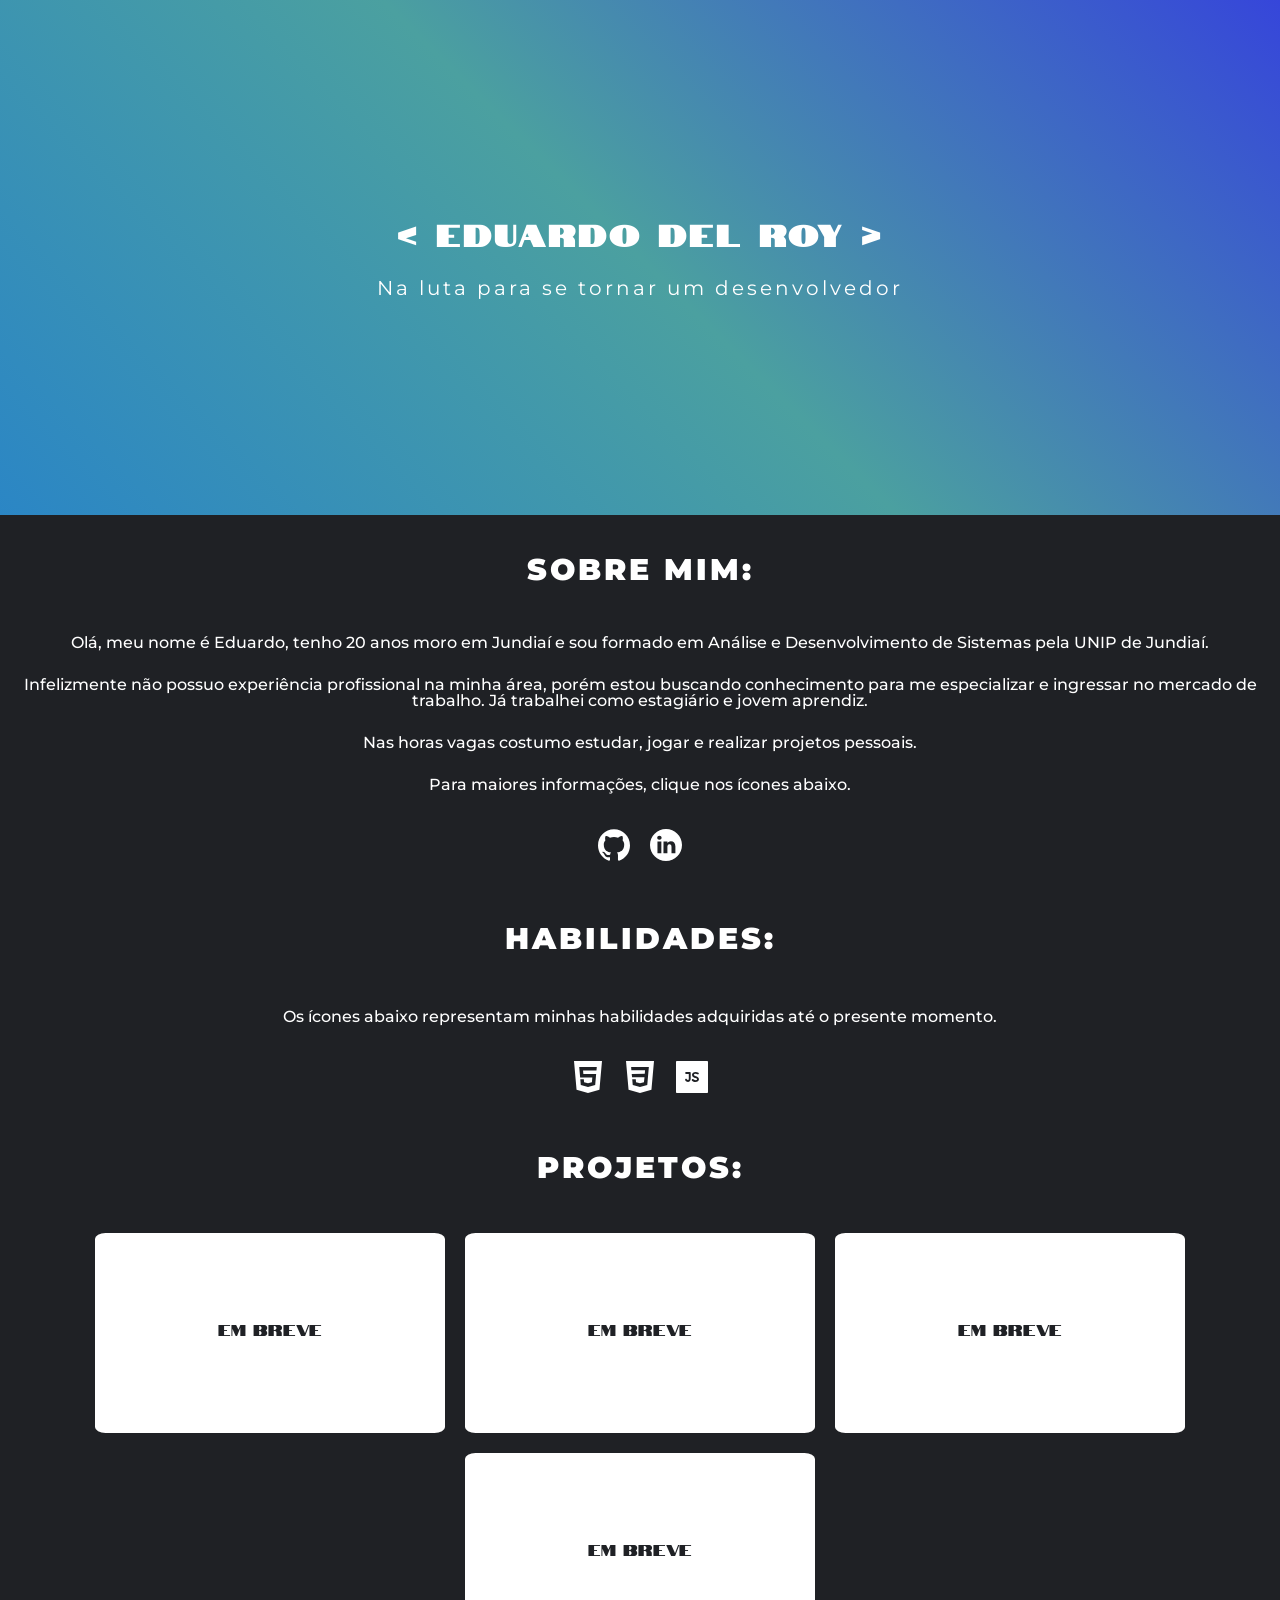
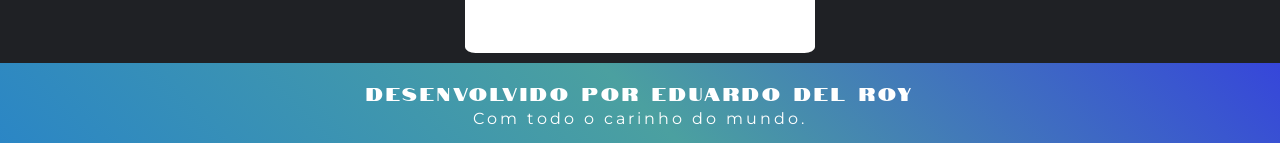
<file: index.html>
<!DOCTYPE html>
<html lang="pt-br">

<head>
	<meta charset="utf-8">
	<title>Eduardo Del Roy</title>
	<link href="/CSS/reset.css" rel="stylesheet">
	<link href="/CSS/style.css" rel="stylesheet" type="text/css">
	<link href="https://fonts.googleapis.com/css2?family=Notable&display=swap" rel="stylesheet">
	<link href="https://fonts.googleapis.com/css2?family=Goldman&display=swap" rel="stylesheet">
	<link rel="sortcut icon" href="/img/html-coding.png" type="image/x-icon" />
</head>

<body>
	<header>
		<div class="div-principal-header">
			<h1 id="titulo-principal">&#60; Eduardo Del Roy &#62;</h1>
			<h2 id="sub-titulo">Na luta para se tornar um desenvolvedor</h2>
		</div>
	</header>
	<main>
		<div class="div-main">
			<div>
				<h1 id="titulo-sobre">Sobre mim:</h1>
				<p class="sobre-mim-Paragrafo">Olá, meu nome é Eduardo, tenho 20 anos moro em
					Jundiaí e sou formado em Análise e Desenvolvimento de
					Sistemas pela UNIP de Jundiaí.</p>
				<p class="sobre-mim-Paragrafo">Infelizmente não possuo experiência profissional na
					minha área, porém estou buscando conhecimento para
					me especializar e ingressar no mercado de trabalho.
					Já trabalhei como estagiário e jovem aprendiz.</p>
				<p class="sobre-mim-Paragrafo">Nas horas vagas costumo estudar, jogar e realizar projetos pessoais.</p>
				<p class="sobre-mim-Paragrafo">Para maiores informações, clique nos ícones abaixo.</p>
			</div>
			<div class="icones">
				<a href="https://github.com/DucAA"><img id="github-icon" src="/img/github.svg" alt=""></a>
				<a href="https://www.linkedin.com/in/eduardodelroy"><img id="linkedin-icon" src="/img/linkedin.svg"
						alt=""></a>
			</div>
		</div>
		<div class="div-main-two">
			<div>
				<h1 id="titulo-habilidades">Habilidades:</h1>
				<p id="sobre-minhas-habilidades">Os ícones abaixo representam minhas habilidades adquiridas até o presente momento.</p>
			</div>	
			<div class="icones">
				<img id="html-icon" src="/img/html-5.svg" alt="">
				<img id="css-icon" src="/img/css-3.svg" alt="">
				<img id="js-icon" src="/img/js-file.svg" alt="">
			</div>
		</div>
		<div class="div-main-three">
			<div>
				<h1 id="titulo-projetos">projetos:</h1>
			</div>
			<div class="cards">
				<div class="cards-projetos">
					<h3 class="titulo-em-breve">Em breve</h3>
				</div>
				<div class="cards-projetos">
					<h3 class="titulo-em-breve">Em breve</h3>
				</div>
				<div class="cards-projetos">
					<h3 class="titulo-em-breve">Em breve</h3>
				</div>
				<div class="cards-projetos">
					<h3 class="titulo-em-breve">Em breve</h3>
				</div>
			</div>
		</div>
	</main>
	<footer>
		<div class="div-rodape">
			<div class="div-rodape-two">
				<h1 id="titulo-rodape">Desenvolvido por Eduardo Del Roy</h1>
				<h2 id="sub-titulo-rodape">Com todo o carinho do mundo.</h2>
			</div>	
		</div>
	</footer>
</body>
</html>
</file>
<file: CSS/style.css>
@import url('https://fonts.googleapis.com/css2?family=Montserrat:wght@400;500;700;900&display=swap');

.div-principal-header {
    background-color: #3646da;
    background-image: linear-gradient(225deg, #3646da 0%, #4ba0a0 50%, #2B86C5 100%); 
    width: auto;
    height: 32.19rem;
    background-repeat: no-repeat;
    display: flex;
    flex-direction: column;
    justify-content: center;
    align-items: center;
}

#titulo-principal {
    font-family: 'Notable', sans-serif;
    font-size: 2.5rem;
    font-weight: 700;
    text-transform: uppercase;
    letter-spacing: 0.1875rem;
    justify-content: center;
    text-align: center;
    color: #ffffff;
}

#sub-titulo {
    font-family: 'Montserrat', sans-serif;
    font-weight: 400;
    font-size: 1.25rem;
    color: #ffffff;
    letter-spacing: 0.1875rem;
    margin-top: 1.875rem;
}

.div-main {
    background-color: #1f2125;
    width: auto;
    height: auto;
}

#titulo-sobre {
    font-family: 'Montserrat', sans-serif;
    font-weight: 900;
    text-transform: uppercase;
    letter-spacing: 0.1875rem;
    font-size: 2.5rem;
    text-align: center;
    padding: 2.5rem 1.25rem;
    color: #ffffff;
}

p {
    font-family: 'Montserrat', sans-serif;
    font-weight: 500;
    font-size: 1.125rem;
    text-align: center;
    padding: 0.625rem;
    width: auto;
    color: #ffffff;
}


.sobre-mim-Paragrafo {
    padding-top: 0.625rem;
}

.icones {
    display: flex;
    justify-content: center;
}

#github-icon, #linkedin-icon {
    width: 2rem;
    height: 2rem;
    padding: 1.25rem 0.625rem;
}

.div-main-two {
    background-color: #1f2125;
    width: auto;
    height: auto;
}

#titulo-habilidades {
    font-family: 'Montserrat', sans-serif;
    font-weight: 900;
    text-transform: uppercase;
    letter-spacing: 0.1875rem;
    font-size: 2.5rem;
    text-align: center;
    padding: 2.5rem 1.25rem;
    color: #ffffff;
}

#sobre-minhas-habilidades {
    padding-top: 0.9375rem;
    font-size: 1.125rem;
}

.icones-habilidades {
   display: flex;
   align-items: center;
   justify-content: center;
   height: 100vh;
}

#html-icon, #css-icon, #js-icon {
    width: 2rem;
    height: 2rem;
    padding: 1.25rem 0.625rem;
}

.div-main-three{
    background-color: #1f2125;
    width: auto;
    height: auto;
}

#titulo-projetos {
    font-family: 'Montserrat', sans-serif;
    font-weight: 900;
    text-transform: uppercase;
    letter-spacing: 0.1875rem;
    font-size: 2.5rem;
    text-align: center;
    padding: 2.5rem 1.25rem;
    color: #ffffff;
}

.cards {
    display: flex;
    flex-wrap: wrap;
    justify-content: center;
}

.cards-projetos {
    width: 21.88rem;
    height: 12.5rem;
    margin: 0.625rem;
    border-radius: 3%;
    background-color: #ffffff;
}

.titulo-em-breve {
    font-family: 'Notable', sans-serif;
    text-align: center;
    margin-top: 25%;
    color: #1f2125;
}

.div-rodape {
    background-color: #3646da;
    background-image: linear-gradient(225deg, #3646da 0%, #4ba0a0 50%, #2B86C5 100%);
    width: auto;
    height: 5rem;
}

.div-rodape-two {
    display: flex;
    flex-direction: column;
    justify-content: center;
    align-items: center;
}

#titulo-rodape {
    font-family: 'Notable', sans-serif;
    font-size: 1.25rem;
    text-transform: uppercase;
    letter-spacing: 0.1875rem;
    justify-content: center;
    text-align: center;
    color: #FFFFFF;
    margin-top: 1.25rem;
}

#sub-titulo-rodape {
    font-family: 'Montserrat', sans-serif;
    font-weight: 400;
    color: #FFFFFF;
    letter-spacing: 0.1875rem;
    margin-top: 0.625rem;
}

@media screen and (min-width: 320px) and (max-width: 480px) {
    .div-principal-header {
        width: auto;
    }

    #titulo-principal, #titulo-sobre, 
    #titulo-habilidades, #titulo-projetos, #titulo-rodape {
        font-size: 1.875rem;
    }

    #sub-titulo {
        font-size: 1.563rem;
        text-align: center;
    }

    .div-main, .div-main-three, .div-rodape {
        width: auto;
        height: auto;
    }

    p {
        width: auto;
        padding: 0.625rem;
        font-size: 1rem;
    }

    .div-main-two {
        width: 100%;
    }

    #sobre-minhas-habilidades {
        font-size: 1rem;
    }

    #sub-titulo-rodape {
        text-align: center;
        font-size: 1rem;
        padding-bottom: 0.625rem;
    }
}

@media screen and  (min-width: 481px) and (max-width: 767px){
    .div-principal-header {
        width: auto;
    }

    #titulo-principal, #titulo-sobre, #titulo-habilidades, #titulo-projetos {
        font-size: 1.563rem;
    }

    #sub-titulo, #sobre-minhas-habilidades {
        font-size: 1rem;
    }

    .div-main, .div-main-three, .div-rodape {
        width: auto;
        height: auto;
    }

    p {
        width: auto;
        padding: 0.625rem;
        font-size: 1rem;
    }

    .div-main-two {
        width: 100%;
    }

    #titulo-rodape {
        font-size: 1.25rem;
    }

    #sub-titulo-rodape {
        text-align: center;
        font-size: 1rem;
        padding-bottom: 0.625rem;
    }
}

@media screen and (min-width: 600px) and (max-width: 800px) {
    .div-principal-header {
        width: auto;
    }

    #titulo-principal, #titulo-sobre, #titulo-habilidades, #titulo-projetos {
        font-size: 1.875rem;
    }

    .div-main, .div-main-three {
        width: auto;
        height: auto;
    }
    
    p {
        width: auto;
        padding: 0.625rem;
        font-size: 1rem;
    }

    .div-main-two {
        width: 100%;
    }

    .div-rodape {
        width: auto;
    }

    #titulo-rodape {
        font-size: 1.125rem;
    }

    #sub-titulo-rodape {
        text-align: center;
        font-size: 1rem;
        padding-bottom: 0.625rem;
    }
}

@media screen and (min-width: 750px) and (max-width: 1334px) {
    .div-principal-header {
        width: auto;
    }

    #titulo-principal, #titulo-sobre, #titulo-habilidades,  #titulo-projetos {
        font-size: 3rem;
    }

    .div-main, .div-main-three {
        width: auto;
        height: auto;
    }
    
    p {
        width: auto;
        padding: 1rem;
        font-size: 2rem;
    }
 
    .div-main-two {
        width: 100%;
    }

    #sobre-minhas-habilidades {
        font-size: 2rem;
    }

    .div-rodape {
        width: auto;
    }

    #titulo-rodape {
        font-size: 2rem;
    }

    #sub-titulo-rodape {
        text-align: center;
        font-size: 2rem;
        padding-bottom: 0.625rem;
    }
}

@media screen and (min-width: 768px) and (max-width: 1024px){
    .div-principal-header {
        width: auto;
    }

    #titulo-principal, #titulo-sobre, #titulo-habilidades,  #titulo-projetos {
        font-size: 3rem;
    }

    #sub-titulo {
        font-size: 2.25rem;
    }

    .div-main, .div-main-three {
        width: auto;
        height: auto;
    }
    
    p {
        width: auto;
        padding: 2rem;
        font-size: 2rem;
    }

    #github-icon, #linkedin-icon {
        width: 6rem;
        height: 6rem;
        padding: 1.25rem 0.625rem;
    }

    .div-main-two {
        width: 100%;
    }

    #html-icon, #css-icon, #js-icon {
        width: 6rem;
        height: 6rem;
        padding: 1.25rem 0.625rem;     
    }

    #sobre-minhas-habilidades {
        font-size: 2rem;
    }

    .cards-projetos {
        background-color: #ffffff;
    }

    .titulo-em-breve {
        color: #1f2125;
    }

    .titulo-em-breve {
        font-size: 2rem;
    }

    .div-rodape {
        width: auto;
        height: auto;
    }

    #titulo-rodape {
        font-size: 2rem;
    }

    #sub-titulo-rodape {
        text-align: center;
        font-size: 2rem;
        padding-bottom: 0.625rem;
    }

}

@media screen and (min-width: 1025px) and (max-width: 1280px) {
    .div-principal-header {
        width: auto;
    }

    #titulo-principal, #titulo-sobre, #titulo-habilidades, #titulo-projetos {
        font-size: 1.875rem;
    }

    .div-main, .div-main-three{
        width: auto;
        height: auto;
    }
    
    p {
        width: auto;
        padding: 1rem;
        font-size: 1rem;
    }

    .div-main-two {
        width: 100%;
    }

    #sobre-minhas-habilidades {
        font-size: 1rem;
    }

    .div-rodape {
        width: auto;
    }

    #titulo-rodape {
        font-size: 1.125rem;
    }

    #sub-titulo-rodape {
        text-align: center;
        font-size: 1rem;
        padding-bottom: 0.625rem;
    }
}

@media screen and  (min-width: 1281px) {
    .div-principal-header {
        width: auto;
    }

    #titulo-principal, #titulo-sobre, #titulo-habilidades, #titulo-projetos {
        font-size: 1.875rem;
    }

    .div-main, .div-main-three  {
        width: auto;
        height: auto;
    }
    
    p {
        width: auto;
        padding: 1rem;
        font-size: 1rem;
    }

    .div-main-two {
        width: 100%;
    }

    #sobre-minhas-habilidades {
        font-size: 1rem;
    }

    .div-rodape {
        width: auto;
    }

    #titulo-rodape {
        font-size: 1.125rem;
    }

    #sub-titulo-rodape {
        text-align: center;
        font-size: 1rem;
        padding-bottom: 0.625rem;
    }
}
</file>
